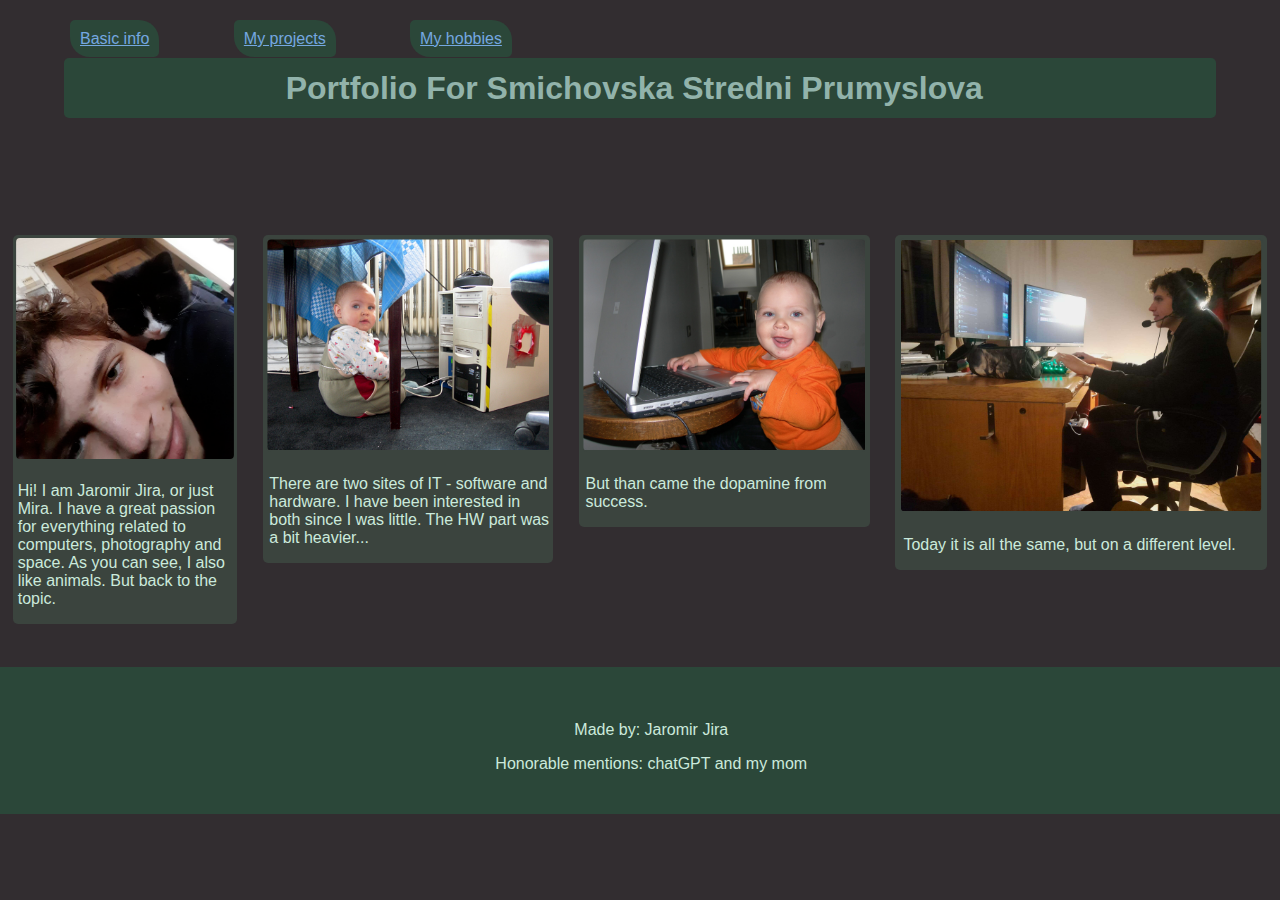
<file: index.html>
<!DOCTYPE html>
<html lang="en">

<head>
    <meta charset="UTF-8">
    <meta name="viewport" content="width=device-width, initial-scale=1.0">
    <title>Presentation</title>
    <link rel="stylesheet" href="styles.css">
</head>

<body>
    <section>
        <nav>
            <ul>
                <li><a href="BasicInfo.html">Basic info</a></li>
                <li><a href="Projects.html">My projects</a></li>
                <li><a href="Hobby.html">My hobbies</a></li>
            </ul>
        </nav>
    </section>
    <header>
        <h1>Portfolio For Smichovska Stredni Prumyslova</h1>
        <div-00>Together For Managed Democracy.</div-00>
    </header>

    <section-01>
        <div><img src="Photo/rsz_pasted_image_9.png">
            <p>Hi! I am Jaromir Jira, or just Mira. I have a great passion for everything related to computers,
                photography and space. As you can see, I also like animals. But back to the topic.</p>
        </div>
        <div><img src="Photo/Pasted image 7.png">
            <p>There are two sites of IT - software and hardware. I have been interested in both since I was little. The
                HW part was a bit heavier...</p>
        </div>
        <div><img src="Photo/Pasted image 8.png">
            <p>But than came the dopamine from success.</p>
        </div>
        <div><img src="Photo/Pasted image 12.jpg">
            <p>Today it is all the same, but on a different level.</p>
        </div>
    </section-01>
    <div-00>Say hello to DEMOCRACY</div-00>
    <footer>
        <div-3>
            <p>Made by: Jaromir Jira</p></div-03>
            <div-04>
                <p>Honorable mentions: chatGPT and my mom</p>
            </div-04>
    </footer>
</body>

</html>
</file>
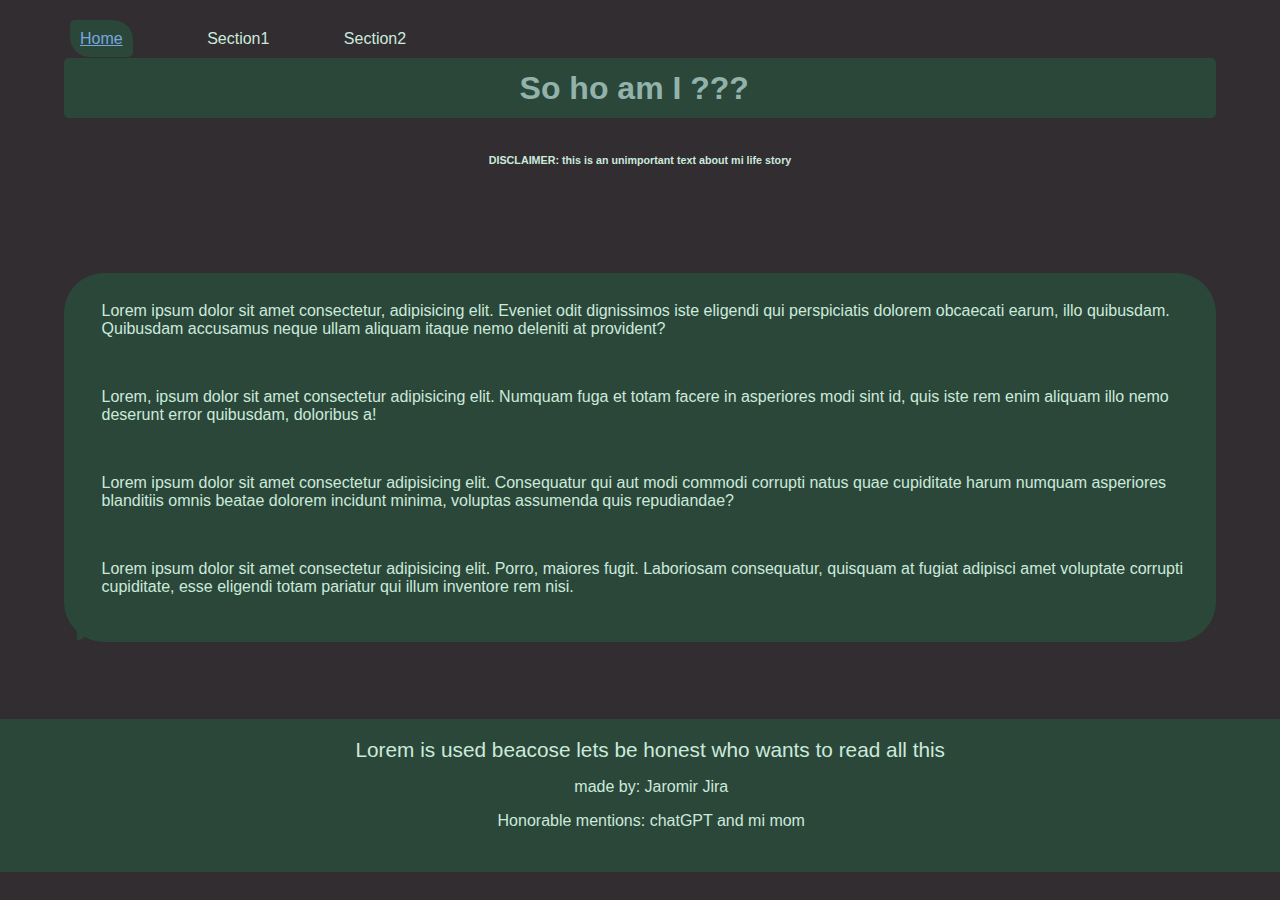
<file: BasicInfo.html>
<!DOCTYPE html>
<html lang="en">
<head>
    <meta charset="UTF-8">
    <meta name="viewport" content="width=device-width, initial-scale=1.0">
    <title>AboutMe</title>
    <link rel="stylesheet" href="styles.css">
</head>
<body>
    <section>
        <nav>
            <ul>
                <li><a href="index.html">Home</a></li>
                <li>Section1</li>
                <li>Section2</li>
            </ul>
        </nav>
    </section>
        <header>
            <h1>So ho am I ???</h1>
        </header> 
        <h6>DISCLAIMER: this is an unimportant text about mi life story</h6> 
            <div-00>How 'bout a nice cup of LIBER-TEA</div-00>
    <section>    
        <div-1><p>Lorem ipsum dolor sit amet consectetur, adipisicing elit. Eveniet odit dignissimos iste eligendi qui perspiciatis dolorem obcaecati earum, illo quibusdam. Quibusdam accusamus neque ullam aliquam itaque nemo deleniti at provident?</p></div-2>
        <div-1><p>Lorem, ipsum dolor sit amet consectetur adipisicing elit. Numquam fuga et totam facere in asperiores modi sint id, quis iste rem enim aliquam illo nemo deserunt error quibusdam, doloribus a!</p></div-1>
        <div-1><p>Lorem ipsum dolor sit amet consectetur adipisicing elit. Consequatur qui aut modi commodi corrupti natus quae cupiditate harum numquam asperiores blanditiis omnis beatae dolorem incidunt minima, voluptas assumenda quis repudiandae?</p></div-1>
        <div-1><p>Lorem ipsum dolor sit amet consectetur adipisicing elit. Porro, maiores fugit. Laboriosam consequatur, quisquam at fugiat adipisci amet voluptate corrupti cupiditate, esse eligendi totam pariatur qui illum inventore rem nisi.</p></div-1>
    </section>
<footer>
    <div-02>Lorem is used beacose lets be honest who wants to read all this</div-02>
    <div-3><p>made by: Jaromir Jira</p></div-03>
    <div-04><p>Honorable mentions: chatGPT and mi mom</p></div-04>
</footer>
</body>
</html>
</file>
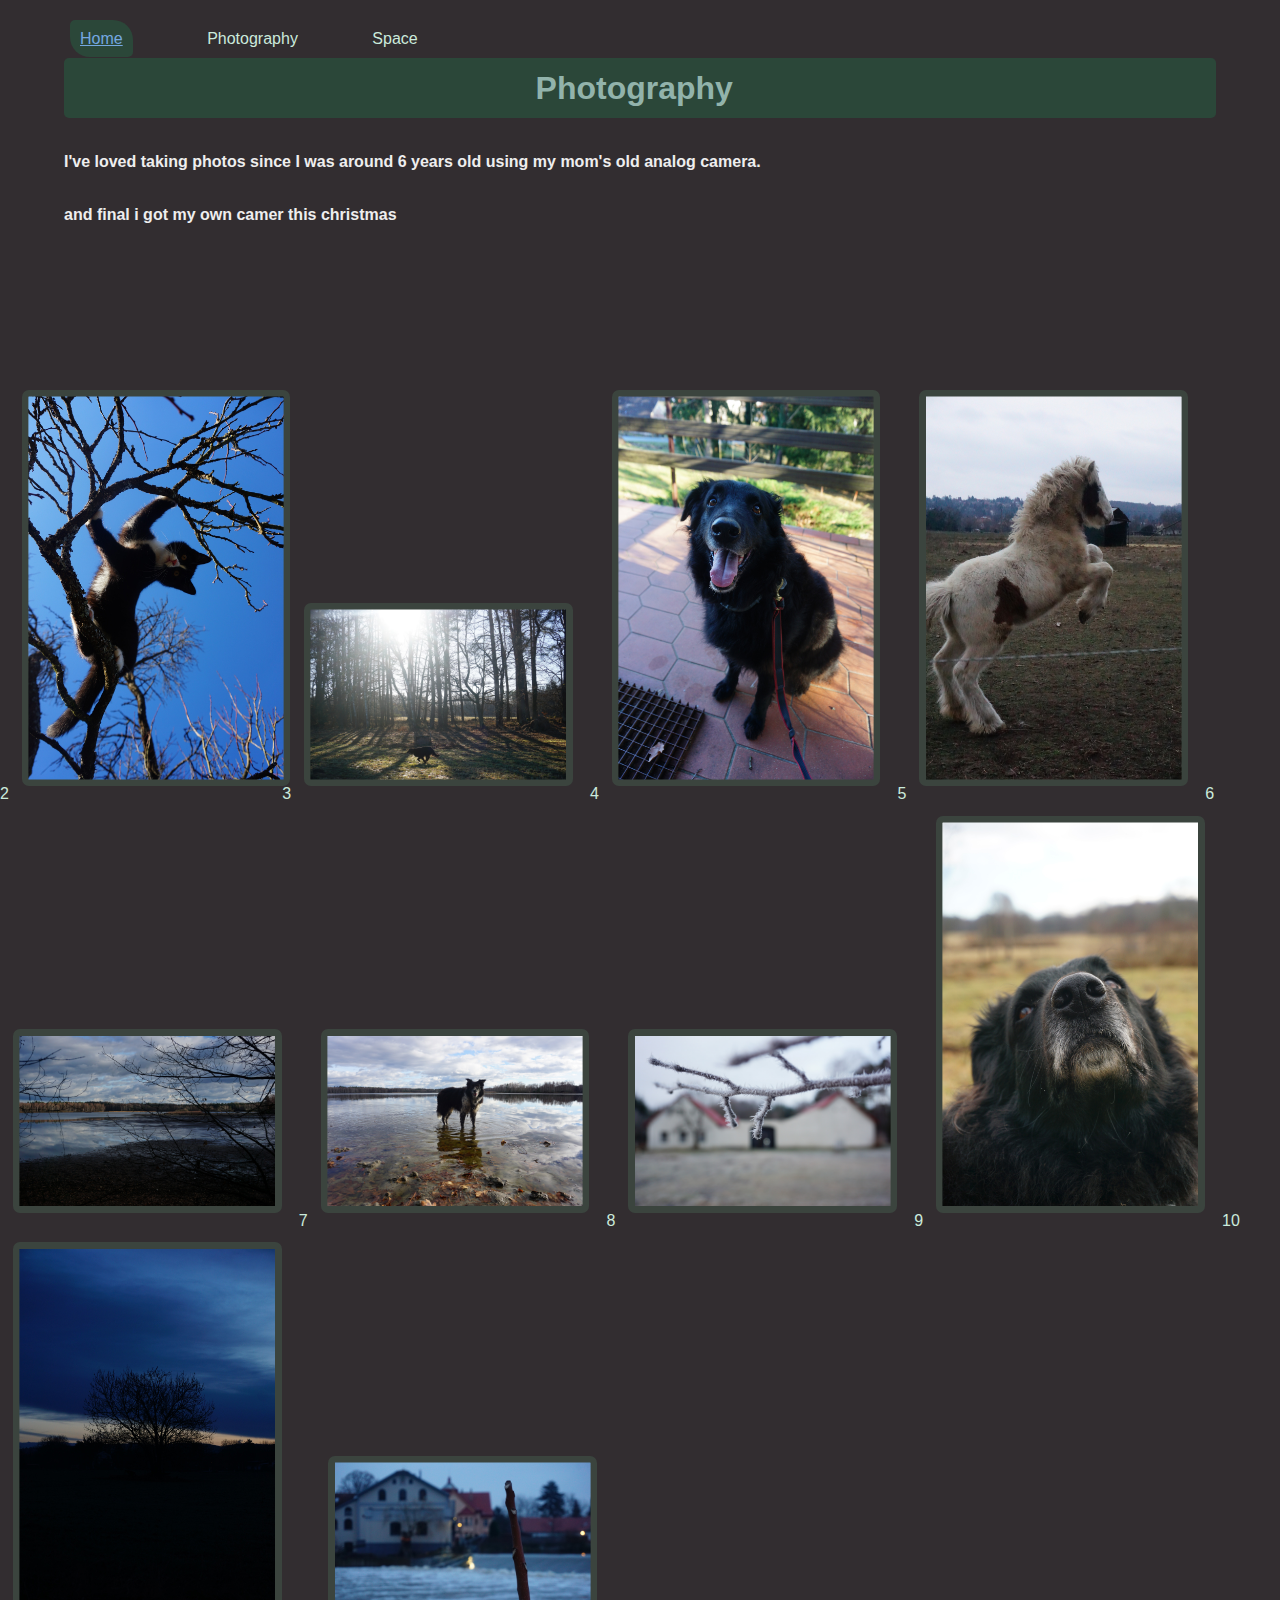
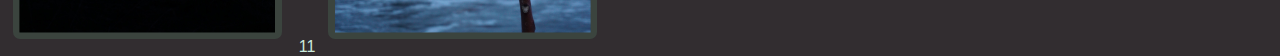
<file: Hobby.html>
<!DOCTYPE html>
<html lang="en">
<head>
    <meta charset="UTF-8">
    <meta name="viewport" content="width=device-width, initial-scale=1.0">
    <title>Photography</title>
    <link rel="stylesheet" href="styles.css">
</head>
<body class="styles.css">
    <section>
        <nav>
            <ul>
                <li><a href="index.html">Home</a></li>
                <li>Photography</li>
                <li>Space</li>
            </ul>
        </nav>
    </section>
        <header>
            <h1>Photography</h1>
            <h4>I've loved taking photos since I was around 6 years old using my mom's old analog camera.<h4>
            <div-01>and final i got my own camer this christmas</div-01>
                <div-00><p>How’d you like the Taste of Freedom?</p></div-00>
        </header>
            
        <section-02>        
            <div-2>2<img src="Photo2/DSC04194.jpg"></div-2>
            <div-3>3<img src="Photo2/DSC04262.jpg"></div-3>
            <div-4>4<img src="Photo2/DSC04281.jpg"></div-4>
            <div-5>5<img src="Photo2/DSC05592.jpg"></div-5>
            <div-6>6<img src="Photo2/DSC05000.jpg"></div-6>
            <div-7>7<img src="Photo2/DSC05012.jpg"></div-7>
            <div-8>8<img src="Photo2/DSC05164.jpg"></div-8>
            <div-9>9<img src="Photo2/DSC05199.jpg"></div-9>
            <div-10>10<img src="Photo2/DSC05253.jpg"></div-10>
            <div-11>11<img src="Photo2/DSC05373.jpg"></div-11>
        </section-02>
            <div-00>That’s one more victory for the right side of history!</div-00>
</body >
</file>
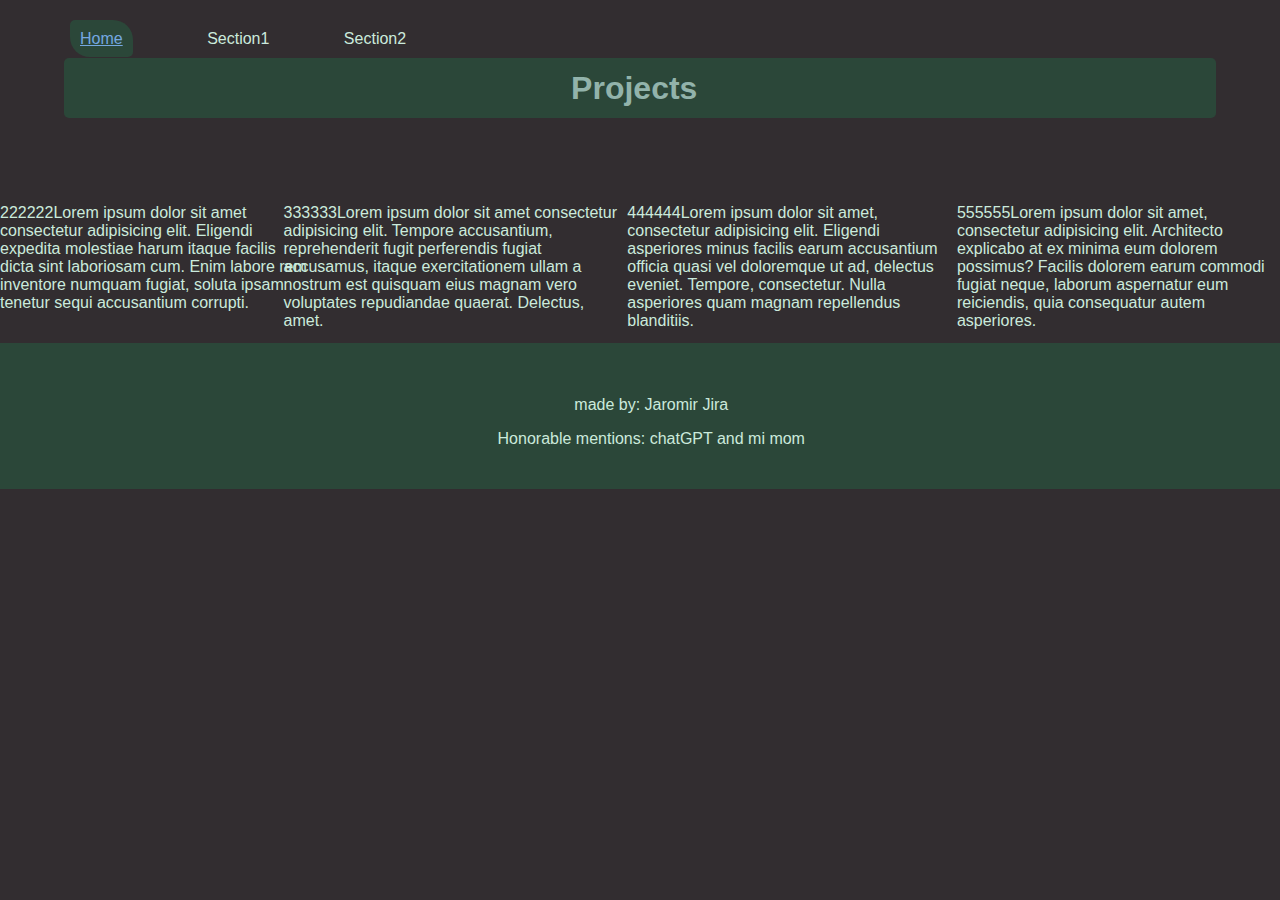
<file: Projects.html>
<!DOCTYPE html>
<html lang="en">
<head>
    <meta charset="UTF-8">
    <meta name="viewport" content="width=device-width, initial-scale=1.0">
    <title>Projects</title>
    <link rel="stylesheet" href="styles.css">
</head>
<body>
    <section>
        <nav>
            <ul>
                <li><a href="index.html">Home</a></li>
                <li>Section1</li>
                <li>Section2</li>
            </ul>
        </nav>
    </section>
        <header>
            <h1>Projects</h1>
        </header>
    <section>
        <div-2>222222Lorem ipsum dolor sit amet consectetur adipisicing elit. Eligendi expedita molestiae harum itaque facilis dicta sint laboriosam cum. Enim labore rem inventore numquam fugiat, soluta ipsam tenetur sequi accusantium corrupti.</div-2>
        <div-3>333333Lorem ipsum dolor sit amet consectetur adipisicing elit. Tempore accusantium, reprehenderit fugit perferendis fugiat accusamus, itaque exercitationem ullam a nostrum est quisquam eius magnam vero voluptates repudiandae quaerat. Delectus, amet.</div-3>
        <div-4>444444Lorem ipsum dolor sit amet, consectetur adipisicing elit. Eligendi asperiores minus facilis earum accusantium officia quasi vel doloremque ut ad, delectus eveniet. Tempore, consectetur. Nulla asperiores quam magnam repellendus blanditiis.</div-4>
        <div-5>555555Lorem ipsum dolor sit amet, consectetur adipisicing elit. Architecto explicabo at ex minima eum dolorem possimus? Facilis dolorem earum commodi fugiat neque, laborum aspernatur eum reiciendis, quia consequatur autem asperiores.</div-5>
    </section>
    <footer>
        <div-3><p>made by: Jaromir Jira</p></div-03>
        <div-04><p>Honorable mentions: chatGPT and mi mom</p></div-04>
    </footer>
</body>
</html>
</file>
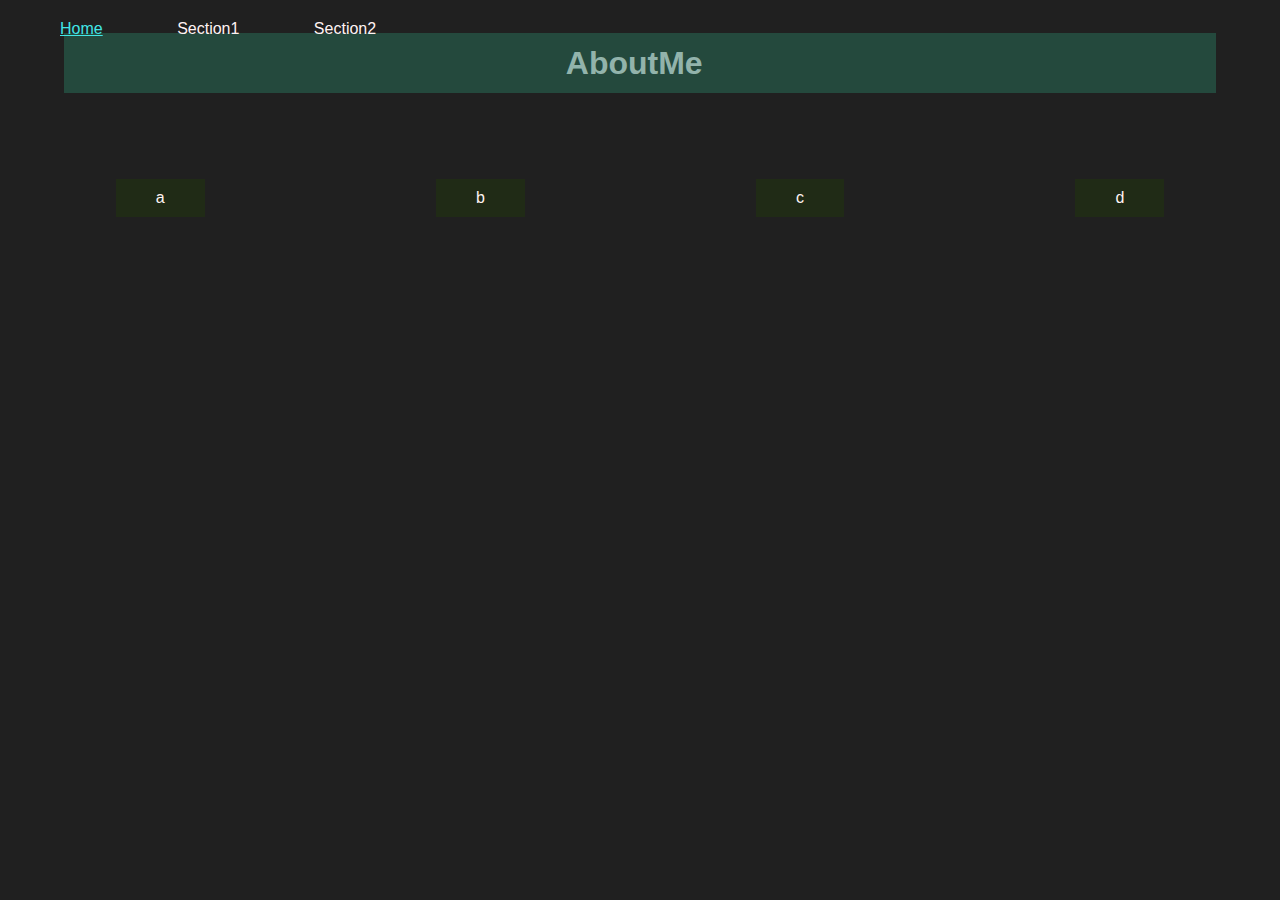
<file: AboutMe/AboutMe.html>
<!DOCTYPE html>
<html lang="en">
<head>
    <meta charset="UTF-8">
    <meta name="viewport" content="width=device-width, initial-scale=1.0">
    <title>AboutMe</title>
    <link rel="stylesheet" href="/AboutMe/AboutMeStyles.css">
</head>
<body>
    <section>
        <nav>
            <ul>
                <li><a href="/Main/index.html">Home</a></li>
                <li>Section1</li>
                <li>Section2</li>
            </ul>
        </nav>
    </section>
        <header>
            <h1>AboutMe</h1>
        </header>  
    <section>
        <div-1>a</div-1>
        <div-1>b</div-1>
        <div-1>c</div-1>
        <div-1>d</div-1>
    </section>
</body>
</html>
</file>
<file: styles.css>
body {
    margin: 0;
    background: rgb(50, 45, 48);
    color: rgb(203, 234, 220);
    font-family: 'Lucida Sans', 'Lucida Sans Regular', 'Lucida Grande', 'Lucida Sans Unicode', Geneva, Verdana, sans-serif;
}

h1 {
    text-align: center;
    color: rgb(146, 179, 171);
    padding: 1% 11% 1% 10%;
    background-color: rgb(43, 71, 57);
    border-radius: 5px;
}

header {
    margin: -100px 0px 0px 0px;
    padding: 5% 5% 5% 5%;
    color: rgb(56, 61, 53);
}

section {
    display: flex;
    margin: auto;
}

ul {
    margin: 10px 10px 15px 10px;
    padding: 10px;
    list-style-type: none;
}

li {
    display: inline-block;
    margin: 10px 20px 0px 50px;
}

a {
    color: rgb(117, 168, 224);
    padding: 10px;
    background-color: rgb(43, 71, 57);
    border-radius: 5px 20px;
}

h4 {
    margin-top: 3%;
    color: rgb(238, 238, 238);
}

section-01 {
    display: flex;
    align-items: flex-start;
}

div {
    margin: 1%;
    background-color: rgb(59, 68, 62);
    border-radius: 5px;
    align-self: top;
}

section-01 img {
    width: 90%;
    height: 90%;
    padding: 0.5%;
    background-color: rgb(59, 68, 62);
    border-radius: 5px;
    width: 97%;
}

img {
    width: 20%;
    height: 20%;
    margin: 5%;
    margin: 1%;
    padding: 0.5%;
    background-color: rgb(59, 68, 62);
    border-radius: 7px;
}

p {
    margin-left: 2.2%;
}

div-1 {
    margin: 5%;
    padding: 1%;
    background-color: rgb(43, 71, 57);
    border-radius: 40px;
}

h6 {
    text-align: center;
    margin-top: -50px;
}

footer {
    text-align: center;
    margin-top: 1%;
    padding: 1.5% 10% 2% 10%;
    background-color: rgb(43, 71, 57);
}

div-02 {
    font-size: 130%;
}

div-3 {
    margin-left: -2%;
}

div-00 {
    background-color: rgb(50, 45, 48);
    color: rgb(50, 45, 48);
    margin: 10px;
}
</file>
<file: AboutMe/AboutMeStyles.css>
body{
    margin: 0;
    background: rgb(32, 32, 32);
    color: rgb(255, 243, 243);
    font-family: 'Lucida Sans', 'Lucida Sans Regular', 'Lucida Grande', 'Lucida Sans Unicode', Geneva, Verdana, sans-serif;
    }

    h1 {
        text-align: center;
        color: rgb(146, 179, 171);
        padding: 1% 11% 1% 10%;
        background-color: rgb(36, 73, 61);
    }

    header {
        margin: -100px 0px 0px 0px;
        padding:5% 5% 5% 5%;
        color: rgb(59, 68, 37);
    }

    section {
      display: flex;  
    }

    ul {
        margin: 10px;
        padding: 0px;
        list-style-type: none;
    }

    li {
        display: inline-block;
        margin: 10px 20px 0px 50px;
    }

   a {
        color: rgb(65, 230, 230);
    }


    div-1 {
        padding: 10px 40px 10px 40px ;
        background-color: rgb(32, 43, 22);
        display: inline-block;
        margin: auto;
        text-align: center;
    }

    div-2{   
        padding: 10px 20px 10px 20px ;
        background-color: rgb(32, 43, 22);
        display: inline-block;
        margin: auto;
        text-align: center;
    }

    div-3{
        padding: 10px 20px 10px 20px ;
        background-color: rgb(71, 92, 52);
        display: inline-block;
        margin: auto;
        text-align: center;
    }

    div-4{
        padding: 10px 10px 10px 20px ;
        background-color: rgb(115, 184, 51);
        display: inline-block;
        margin: auto;
        text-align: center;
    }

    div-5{
    padding: 10px 10px 10px 20px ;
    background-color: rgb(36, 73, 4);
    display: inline-block;
    text-align: center;
    margin: auto;
    position: relative;
    top: 0px; 
    left: 0px; 
    }

    div-100 {
        padding: 0%;
        display: inline-block;
        margin: auto;
        text-align: center;
        text-decoration-color: white;
        position: fixed;
        bottom: 83%;
        right: 20%;
        width: 100px;
    }
    button {
        background-color: #32e932;
        border: rgb(6, 7, 8);
        border-radius: 20px ;
        margin:0px 0px 20px 50%;
    }

    button {
        transition-duration: 0.4s;
      }
      
      button:hover {
        background-color: #04AA6D;
        color: white;
      }
</file>
